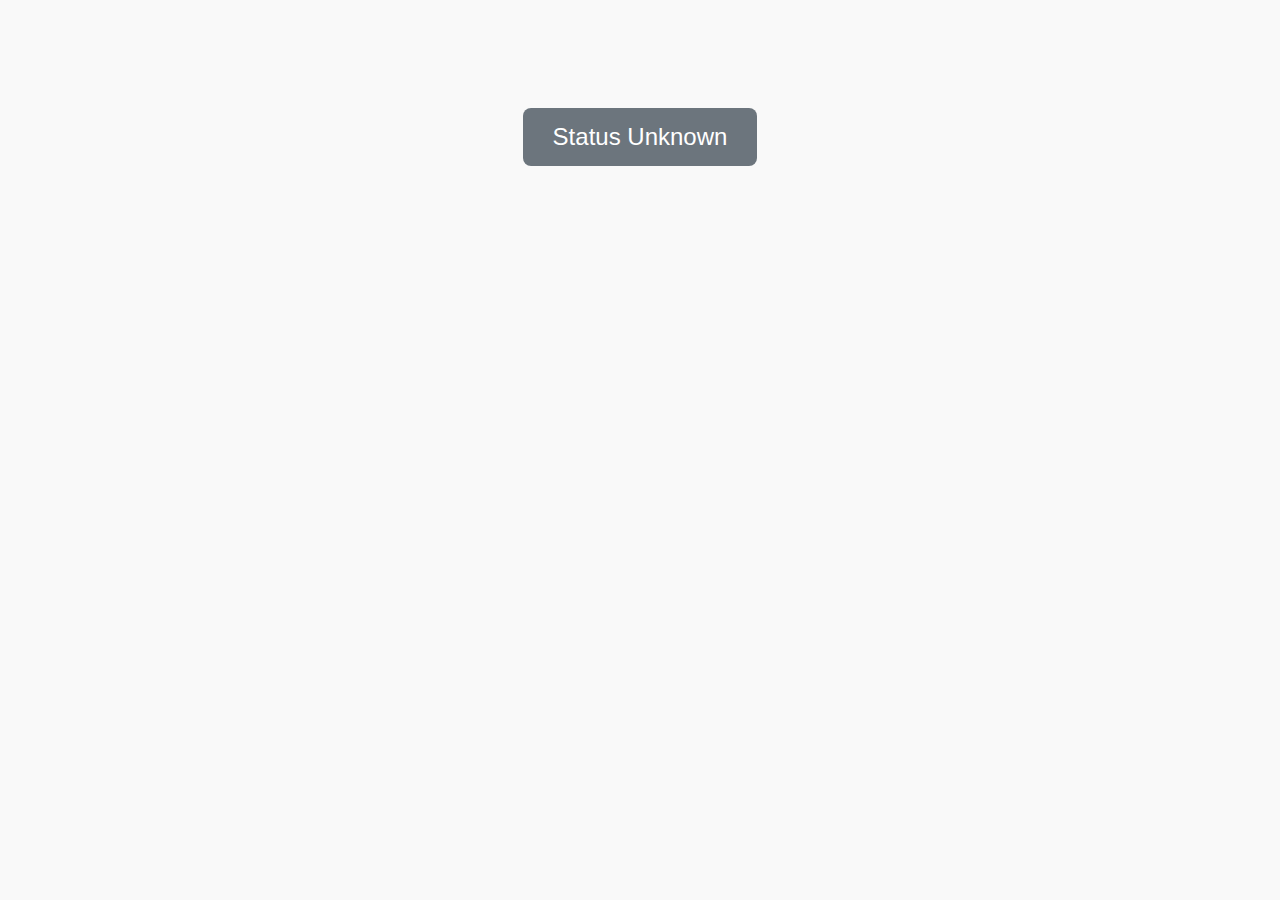
<file: checkstatus.html>
<!DOCTYPE html>
<html lang="en">
<head>
  <meta charset="UTF-8">
  <title>HONG SUSHI - Server Status</title>
  <meta name="viewport" content="width=device-width, initial-scale=1.0">
  <style>
    body {
      font-family: Arial, sans-serif;
      text-align: center;
      padding-top: 100px;
      background-color: #f9f9f9;
    }

    .status-button {
      display: inline-block;
      padding: 15px 30px;
      font-size: 1.5em;
      color: white;
      text-decoration: none;
      border-radius: 8px;
      transition: background-color 0.3s ease;
    }

    .online {
      background-color: #28a745;
    }

    .offline {
      background-color: #6c757d;
    }

    .loader {
      border: 8px solid #f3f3f3;
      border-top: 8px solid #ff4500;
      border-radius: 50%;
      width: 60px;
      height: 60px;
      animation: spin 1s linear infinite;
      margin: 0 auto 20px auto;
    }

    @keyframes spin {
      0% { transform: rotate(0deg); }
      100% { transform: rotate(360deg); }
    }

  </style>
</head>
<body>
  <div class="loader"></div>
  <div id="statusContainer"></div>

  <script>
async function updateStatusButton() {
  const container = document.getElementById("statusContainer");
  const loader = document.querySelector(".loader");

  try {
    const response = await fetch("https://raw.githubusercontent.com/edlin2007-coder/Hong-Sushi-/main/status.txt");
    if (!response.ok) throw new Error("GitHub file not accessible");

    const text = (await response.text()).trim().toLowerCase();

    loader.style.display = "none"; // hide loader

    const button = document.createElement("a");
    button.classList.add("status-button");

    if (text === "online") {
      button.textContent = "Order Online";
      button.href = "https://www.hong-sushi.com";
      button.classList.add("online");
    } else {
      button.textContent = "Site Offline";
      button.href = "maintenance.html";
      button.classList.add("offline");
    }

    container.appendChild(button);

  } catch (err) {
    loader.style.display = "none";

    const button = document.createElement("a");
    button.textContent = "Status Unknown";
    button.href = "maintenance.html";
    button.classList.add("status-button", "offline");

    container.appendChild(button);
    console.error("Error fetching server status:", err);
  }
}

updateStatusButton();
  </script>
</body>
</html>
</file>
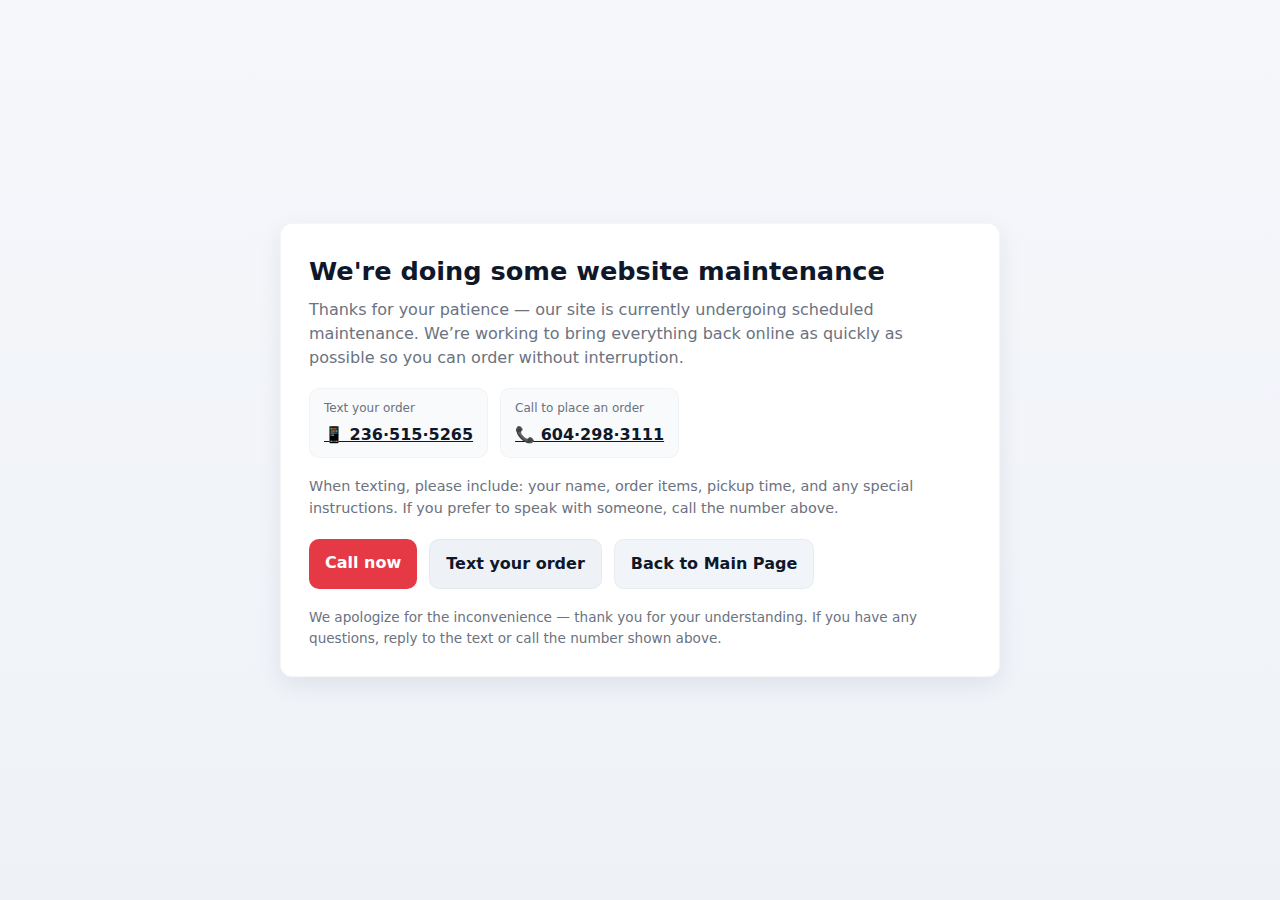
<file: maintenance.html>
<!doctype html>
<html lang="en">
<head>
  <meta charset="utf-8">
  <meta name="viewport" content="width=device-width,initial-scale=1">
  <title>Website Maintenance — Hong Sushi</title>
  <style>
    :root{--bg:#f6f7fb;--card:#ffffff;--accent:#e63946;--muted:#6b7280;--maxw:720px}
    *{box-sizing:border-box}
    body{font-family:system-ui,-apple-system,Segoe UI,Roboto,'Helvetica Neue',Arial;line-height:1.5;background:linear-gradient(180deg,var(--bg),#eef2f7);margin:0;padding:32px;display:flex;align-items:center;justify-content:center;min-height:100vh}
    .card{background:var(--card);max-width:var(--maxw);width:100%;padding:28px;border-radius:12px;box-shadow:0 8px 24px rgba(18,38,63,0.08);border:1px solid rgba(15,23,42,0.04)}
    h1{margin:0 0 8px;font-size:1.6rem;color:#0f172a}
    p.lead{margin:0 0 18px;color:var(--muted)}
    .info{display:flex;gap:12px;flex-wrap:wrap;margin:18px 0}
    .chip{padding:10px 14px;border-radius:10px;background:#f8fafc;border:1px solid rgba(15,23,42,0.03);min-width:170px}
    .chip .label{display:block;font-size:0.75rem;color:var(--muted);margin-bottom:6px}
    .chip .value{font-weight:600;color:#0f172a}
    .actions{display:flex;gap:12px;margin-top:20px;flex-wrap:wrap}
    .btn{display:inline-block;padding:12px 16px;border-radius:10px;text-decoration:none;font-weight:600;text-align:center}
    .btn-primary{background:var(--accent);color:#fff}
    .btn-muted{background:#eef2f6;color:#0f172a;border:1px solid rgba(15,23,42,0.04)}
    .btn-back{background:#f1f5f9;color:#0f172a;border:1px solid rgba(15,23,42,0.04)}
    .small{font-size:0.9rem;color:var(--muted);margin-top:12px}
    footer{margin-top:18px;font-size:0.85rem;color:var(--muted)}
    @media (max-width:520px){body{padding:18px}.card{padding:18px} .info{flex-direction:column}}
  </style>
</head>
<body>
  <main class="card" role="main" aria-labelledby="maint-title">
    <h1 id="maint-title">We're doing some website maintenance</h1>
    <p class="lead">Thanks for your patience — our site is currently undergoing scheduled maintenance. We’re working to bring everything back online as quickly as possible so you can order without interruption.</p>

    <div class="info" aria-hidden="false">
      <div class="chip" role="group" aria-label="Order by text">
        <span class="label">Text your order</span>
        <a class="value" href="sms:+123623155265">📱 236·515·5265</a>
      </div>

      <div class="chip" role="group" aria-label="Order by phone">
        <span class="label">Call to place an order</span>
        <a class="value" href="tel:+16042983111">📞 604·298·3111</a>
      </div>
    </div>

    <p class="small">When texting, please include: your name, order items, pickup time, and any special instructions. If you prefer to speak with someone, call the number above.</p>

    <div class="actions">
      <a class="btn btn-primary" href="tel:+16042983111">Call now</a>
      <a class="btn btn-muted" href="sms:+123623155265">Text your order</a>
      <a class="btn btn-back" href="/">Back to Main Page</a>
    </div>

    <footer>
      We apologize for the inconvenience — thank you for your understanding. If you have any questions, reply to the text or call the number shown above.
    </footer>
  </main>
</body>
</html>
</file>
